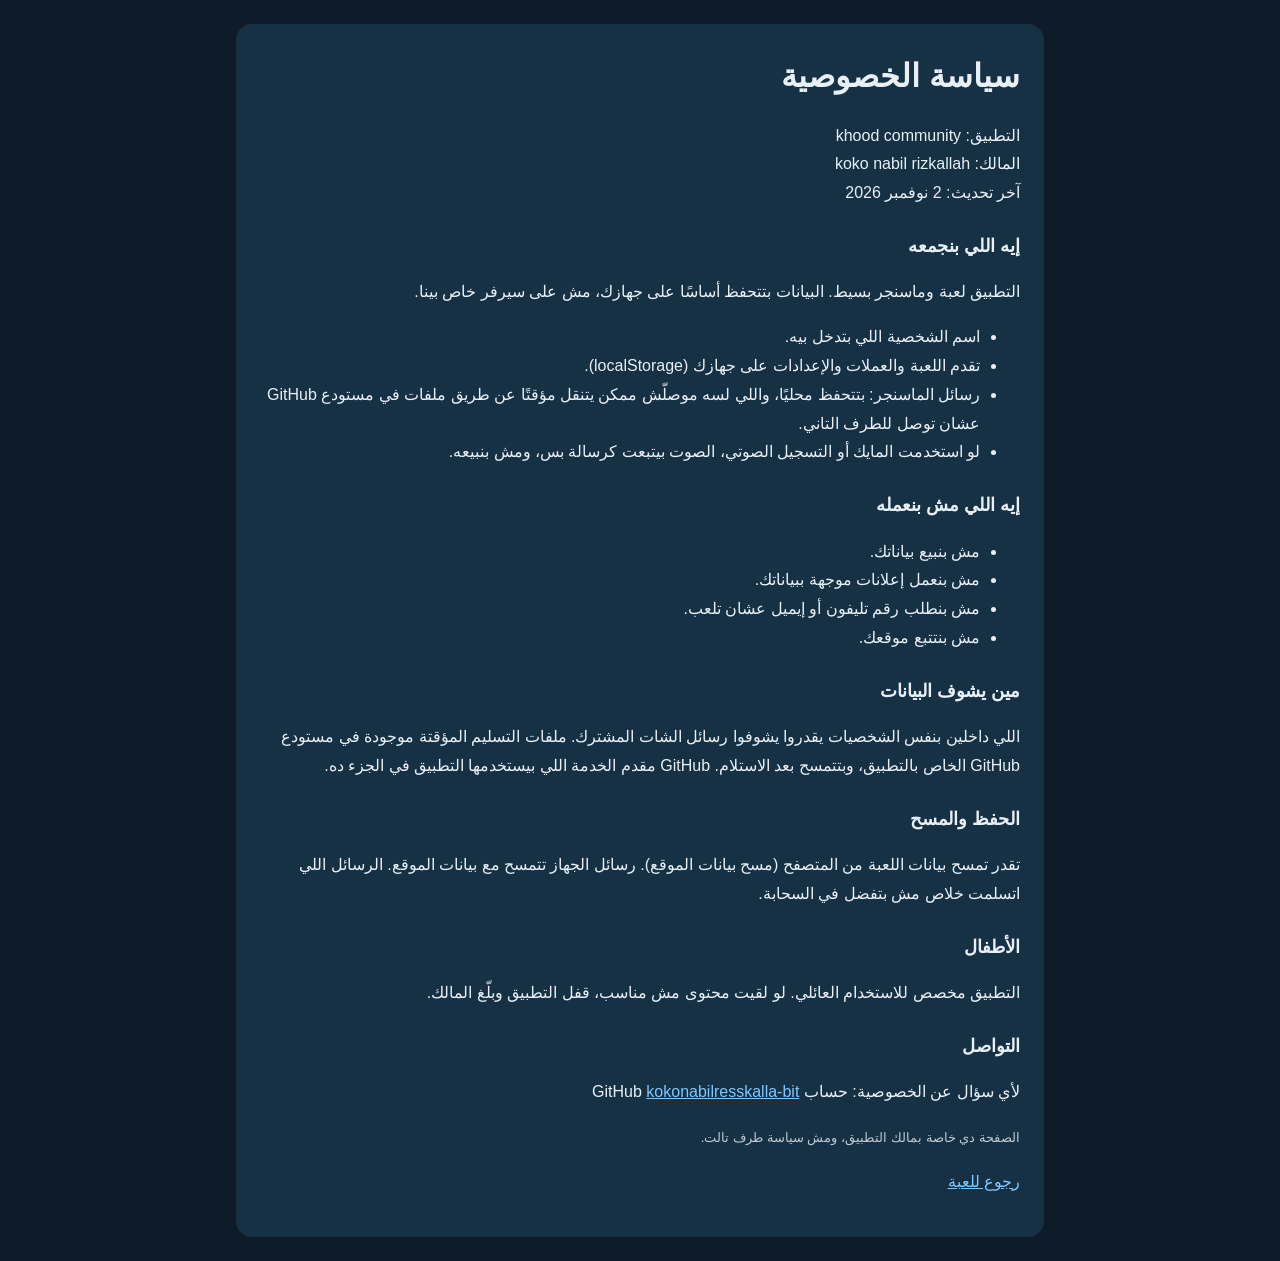
<file: privacy.html>
<!DOCTYPE html>
<html lang="ar" dir="rtl">
<head>
  <meta charset="UTF-8">
  <meta name="viewport" content="width=device-width, initial-scale=1">
  <title>سياسة الخصوصية — khood community</title>
  <style>
    body{font-family:Tahoma,Arial,sans-serif;background:#0e1b28;color:#e8f0f6;margin:0;padding:24px;line-height:1.8}
    .box{max-width:760px;margin:auto;background:#163044;border-radius:16px;padding:24px}
    h1,h2{margin:0 0 12px}
    h2{font-size:18px;margin-top:22px}
    a{color:#7ec8ff}
    small{opacity:.8}
  </style>
</head>
<body>
  <div class="box">
    <h1>سياسة الخصوصية</h1>
    <p>التطبيق: khood community<br>
    المالك: koko nabil rizkallah<br>
    آخر تحديث: 2 نوفمبر 2026</p>

    <h2>إيه اللي بنجمعه</h2>
    <p>التطبيق لعبة وماسنجر بسيط. البيانات بتتحفظ أساسًا على جهازك، مش على سيرفر خاص بينا.</p>
    <ul>
      <li>اسم الشخصية اللي بتدخل بيه.</li>
      <li>تقدم اللعبة والعملات والإعدادات على جهازك (localStorage).</li>
      <li>رسائل الماسنجر: بتتحفظ محليًا، واللي لسه موصلّش ممكن يتنقل مؤقتًا عن طريق ملفات في مستودع GitHub عشان توصل للطرف التاني.</li>
      <li>لو استخدمت المايك أو التسجيل الصوتي، الصوت بيتبعت كرسالة بس، ومش بنبيعه.</li>
    </ul>

    <h2>إيه اللي مش بنعمله</h2>
    <ul>
      <li>مش بنبيع بياناتك.</li>
      <li>مش بنعمل إعلانات موجهة ببياناتك.</li>
      <li>مش بنطلب رقم تليفون أو إيميل عشان تلعب.</li>
      <li>مش بنتتبع موقعك.</li>
    </ul>

    <h2>مين يشوف البيانات</h2>
    <p>اللي داخلين بنفس الشخصيات يقدروا يشوفوا رسائل الشات المشترك. ملفات التسليم المؤقتة موجودة في مستودع GitHub الخاص بالتطبيق، وبتتمسح بعد الاستلام. GitHub مقدم الخدمة اللي بيستخدمها التطبيق في الجزء ده.</p>

    <h2>الحفظ والمسح</h2>
    <p>تقدر تمسح بيانات اللعبة من المتصفح (مسح بيانات الموقع). رسائل الجهاز تتمسح مع بيانات الموقع. الرسائل اللي اتسلمت خلاص مش بتفضل في السحابة.</p>

    <h2>الأطفال</h2>
    <p>التطبيق مخصص للاستخدام العائلي. لو لقيت محتوى مش مناسب، قفل التطبيق وبلّغ المالك.</p>

    <h2>التواصل</h2>
    <p>لأي سؤال عن الخصوصية: حساب GitHub <a href="https://github.com/kokonabilresskalla-bit">kokonabilresskalla-bit</a></p>
    <p><small>الصفحة دي خاصة بمالك التطبيق، ومش سياسة طرف تالت.</small></p>
    <p><a href="./index.html">رجوع للعبة</a></p>
  </div>
</body>
</html>
</file>
